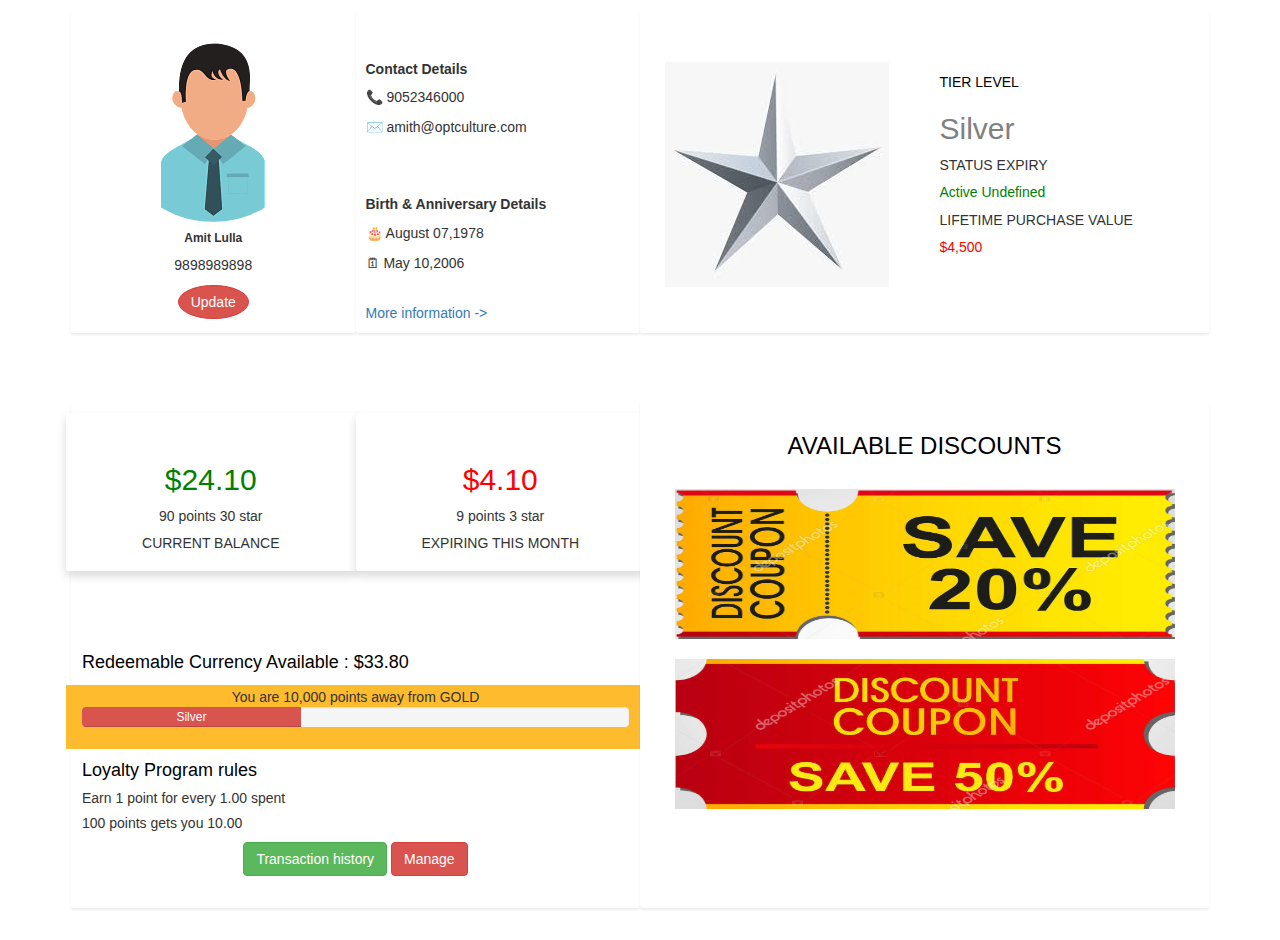
<file: index.html>
<!DOCTYPE html>
<html lang="en" dir="ltr">
  <head>
    <meta charset="utf-8">
    <title></title>
    <link rel="stylesheet" href="https://stackpath.bootstrapcdn.com/bootstrap/4.5.2/css/bootstrap.min.css" integrity="sha384-JcKb8q3iqJ61gNV9KGb8thSsNjpSL0n8PARn9HuZOnIxN0hoP+VmmDGMN5t9UJ0Z" crossorigin="anonymous">
    <script src="https://stackpath.bootstrapcdn.com/bootstrap/4.5.2/js/bootstrap.min.js" integrity="sha384-B4gt1jrGC7Jh4AgTPSdUtOBvfO8shuf57BaghqFfPlYxofvL8/KUEfYiJOMMV+rV" crossorigin="anonymous"></script>
    <link rel="stylesheet" href="https://maxcdn.bootstrapcdn.com/bootstrap/3.4.1/css/bootstrap.min.css">
    <script src="https://ajax.googleapis.com/ajax/libs/jquery/3.5.1/jquery.min.js"></script>
    <script src="https://maxcdn.bootstrapcdn.com/bootstrap/3.4.1/js/bootstrap.min.js"></script>

    <!-- <link rel="stylesheet" href="home.css"> -->
    <style media="screen">
      .butt {border-radius: 50%;}
      .card {
          box-shadow: 0 4px 8px 0 rgba(0,0,0,0.2);
          transition: 0.3s;
          width: 40%;
        }

        .card:hover {
          box-shadow: 0 8px 16px 0 rgba(0,0,0,0.2);
        }

        .container {
          padding: 2px 16px;
        }

        .silver{
          background:white;
        }
        .redd{
          background-color: #ad1111;
        }
        .radius{
          border-radius: 50%;
        }

/* @media (min-width: 576px) { ... }

@media (min-width: 768px) { ... }

@media (min-width: 992px) { ... }

@media (min-width: 1200px) { ... } */

    </style>
  </head>
  <body>
    <p></p>
              <div class="container">
                <div class="row">
                  <div class="col-lg-3 col-sm-6 shadow-sm p-3 mb-5 bg-white rounded">
                    <!-- <div class="card"> -->
                    <center><img class="radius" src="ppp.jpg" alt="">
                                <h6><b>Amit Lulla</b></h6>
                                <p>9898989898</p>
                                <button type="button" class="butt btn btn-danger">Update</button>
                                <br>
                                <!-- <p> Powered by img Optculture</p> -->
                              </center>
                      <!-- </div> -->
                  </div>

                  <div class="col-lg-3 col-sm-6  shadow-sm p-3 mb-5 bg-white rounded"><p></p><p></p><br>
                    <h5><b>Contact Details</b></h5>
                    <p>📞  9052346000</p>
                    <p>✉️  amith@optculture.com</p><br><br>

                    <h5><b>Birth & Anniversary Details</b></h5>
                    <p>🎂 August 07,1978</p>
                    <p>🗓 May 10,2006</p><br>

                    <a href="#">More information -> </a>
                  </div>

                  <div class="col-lg-6 col-sm-12  shadow-sm p-3 mb-5 bg-white rounded"><br><br>
                    <div class="col-lg-6 col-sm-6">
                      <img src="download.jpg" alt="">
                    </div>

                    <div class="col-lg-6 col-sm-6">
                      <p></p>
                      <p style="color:black;">TIER LEVEL</p>
                      <h2 style="color:grey;">Silver</h2>
                      <p>STATUS EXPIRY</p>
                      <h5 style="color:green;">Active Undefined</h5>
                      <p></p>
                      <p>LIFETIME PURCHASE VALUE</p>
                      <h5 style="color:red;">$4,500</h5>
                    </div>


                  </div>
                </div>
<br><br>

                <div class="row">
                  <div class="col-lg-6 col-sm-12 shadow-sm p-3 mb-5 bg-white rounded">
                    <div class="row">

                      <div class="col-lg-6 col-sm-6  shadow p-3 mb-5 bg-white rounded" style="background:#e9e9e8;"><br>
                        <center><h2 style="color:green;"> $24.10 </h2>
                        <p>90 points 30 star</p>
                        <h5 style="background:white;">CURRENT BALANCE</h5></center>
                      </div><br><br>
                      <div class="col-lg-6 col-sm-6  shadow p-3 mb-5 bg-white rounded" style="background:#e9e9e8;"><br>
                        <center><h2 style="color:red;"> $4.10 </h2>
                        <p>9 points 3 star</p>
                        <h5 style="background:white;">EXPIRING THIS MONTH</h5></center>
                      </div>
                    </div>
<br><br>
                    <div class="row">
                      <div class="container">
                        <h4 style="color:black;">Redeemable Currency Available : $33.80</h4>
                      </div>

                      <div class="container" style="background:#fdbb2d">
                        <center>You are 10,000 points away from GOLD</center>
                        <div class="progress">
                          <div class="progress-bar progress-bar-danger" role="progressbar" aria-valuenow="40" aria-valuemin="0" aria-valuemax="100" style="width:40%">
                            Silver
                          </div>
                        </div>
                      </div>

                      <div class="container">
                      <h4 style="color:black;">Loyalty Program rules</h4>
                        <h5>Earn 1 point for every 1.00 spent</h5>
                        <h5>100 points gets you 10.00 </h5>
                        <center>
                        <button type="button" name="button" class="btn btn-success">Transaction history</button>
                        <button type="button" name="button" class="btn btn-danger" >Manage</button>
                      </center>
                      </div>
                  <br>
                    </div>
                  </div>

                  <div class="col-lg-6 col-sm-12 shadow-sm p-3 mb-5 bg-white rounded">
                    <CENTER><h3 style="color:black;">AVAILABLE DISCOUNTS</h3><br>

                      <img src="tickett.jpg" alt="" style="width:500px;height:150px;"><br><br>
                      <img src="ticke.jpg" alt="" style="width:500px;height:150px;"><br></CENTER>

                      <!-- <div class="card-body redd">
                        <CENTER style="color:white;"><h5>MULTIPLEITSM</h5>
                        Lorem ipsum dolor sit amet, consectetur adipisicing elit, sed do eiusmod tempor incididunt ut labore et dolore magna aliqua. Ut enim ad minim veniam, quis nostrud exercitation ullamco laboris .</CENTER>

                      </div><br> -->

                  </div>

                </div>
              </div>

  </body>
</html>
</file>
